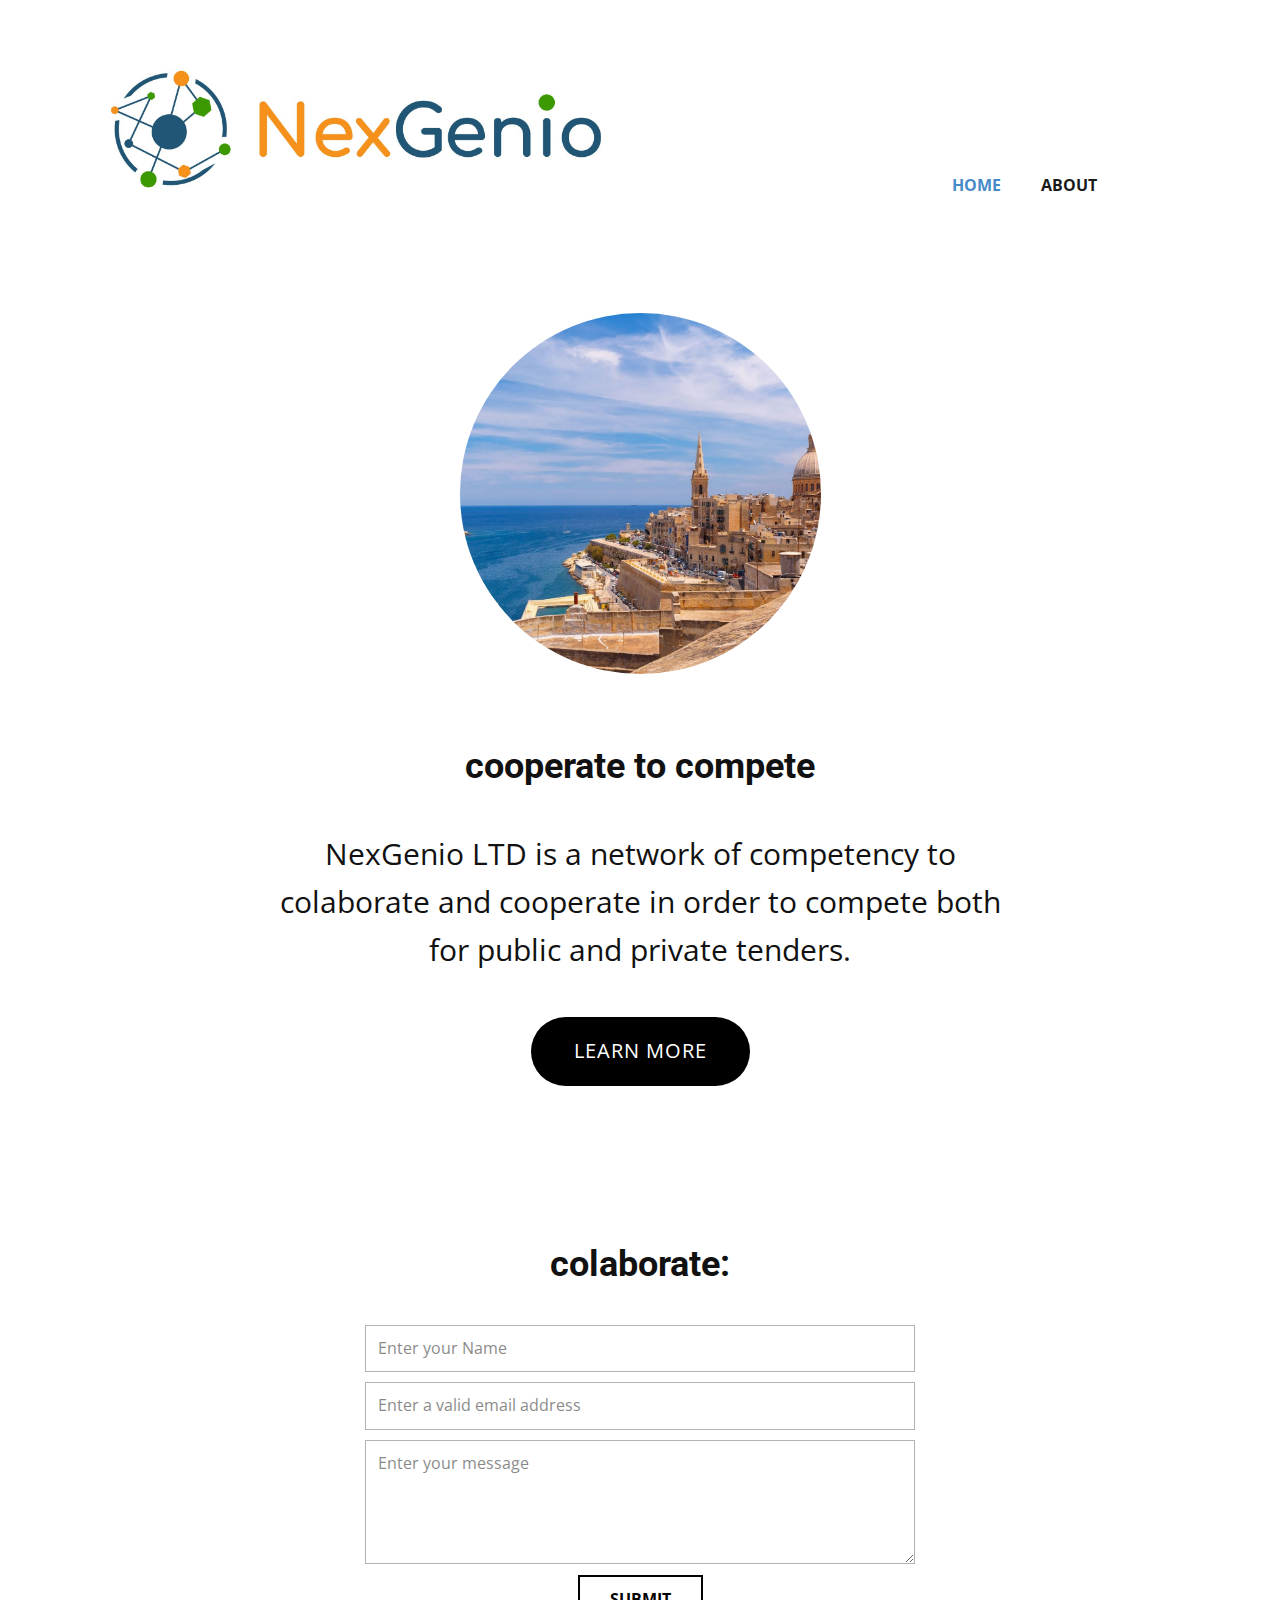
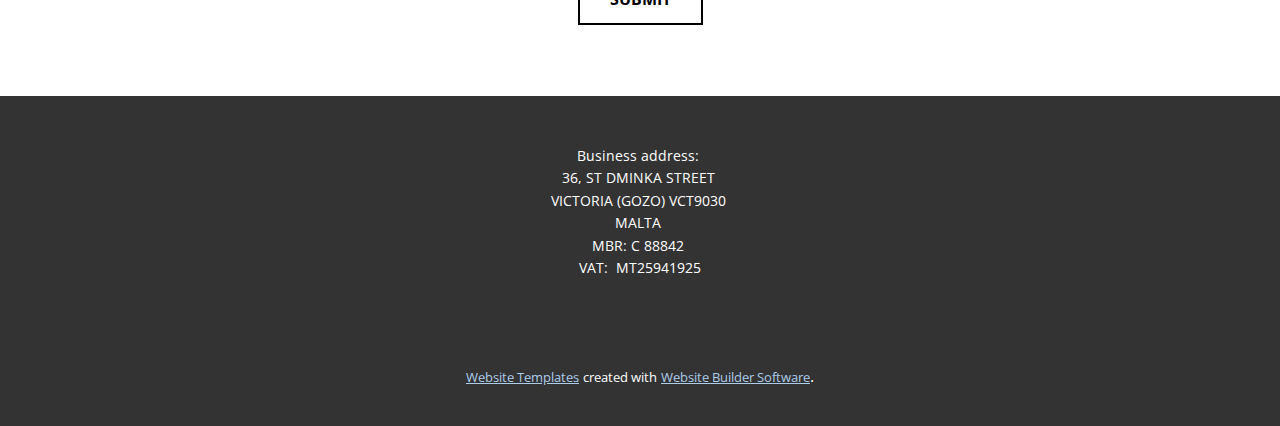
<file: index.html>
<!DOCTYPE html>
<html style="font-size: 16px;">
  <head>
    <meta name="viewport" content="width=device-width, initial-scale=1.0">
    <meta charset="utf-8">
    <meta name="keywords" content="cooperate to compete, colaborate:">
    <meta name="description" content="">
    <meta name="page_type" content="np-template-header-footer-from-plugin">
    <title>HOME</title>
    <link rel="stylesheet" href="nicepage.css" media="screen">
<link rel="stylesheet" href="HOME.css" media="screen">
    <script class="u-script" type="text/javascript" src="jquery.js" defer=""></script>
    <script class="u-script" type="text/javascript" src="nicepage.js" defer=""></script>
    <meta name="generator" content="Nicepage 3.2.5, nicepage.com">
    <link id="u-theme-google-font" rel="stylesheet" href="https://fonts.googleapis.com/css?family=Roboto:100,100i,300,300i,400,400i,500,500i,700,700i,900,900i|Open+Sans:300,300i,400,400i,600,600i,700,700i,800,800i">
    
    
    
    <script type="application/ld+json">{
		"@context": "http://schema.org",
		"@type": "Organization",
		"name": "NexGenio LTD",
		"url": "index.html",
		"logo": "images/NexGenio-Logo-D4-Cropped.jpg"
}</script>
    <meta property="og:title" content="HOME">
    <meta property="og:type" content="website">
    <meta name="theme-color" content="#478ac9">
    <link rel="canonical" href="index.html">
    <meta property="og:url" content="index.html">
  </head>
  <body data-home-page="HOME.html" data-home-page-title="HOME" class="u-body"><header class="u-clearfix u-header" id="sec-258d"><div class="u-clearfix u-sheet u-sheet-1">
        <a href="https://nicepage.com" class="u-image u-logo u-image-1" data-image-width="1806" data-image-height="490">
          <img src="images/NexGenio-Logo-D4-Cropped.jpg" class="u-logo-image u-logo-image-1" data-image-width="549.647">
        </a>
        <nav class="u-menu u-menu-dropdown u-offcanvas u-menu-1">
          <div class="menu-collapse" style="font-size: 1rem; letter-spacing: 0px; font-weight: 700;">
            <a class="u-button-style u-custom-left-right-menu-spacing u-custom-padding-bottom u-custom-top-bottom-menu-spacing u-nav-link u-text-active-palette-1-base u-text-grey-90 u-text-hover-palette-2-base" href="#">
              <svg><use xmlns:xlink="http://www.w3.org/1999/xlink" xlink:href="#menu-hamburger"></use></svg>
              <svg version="1.1" xmlns="http://www.w3.org/2000/svg" xmlns:xlink="http://www.w3.org/1999/xlink"><defs><symbol id="menu-hamburger" viewBox="0 0 16 16" style="width: 16px; height: 16px;"><rect y="1" width="16" height="2"></rect><rect y="7" width="16" height="2"></rect><rect y="13" width="16" height="2"></rect>
</symbol>
</defs></svg>
            </a>
          </div>
          <div class="u-nav-container">
            <ul class="u-nav u-spacing-20 u-unstyled u-nav-1"><li class="u-nav-item"><a class="u-button-style u-nav-link u-text-active-palette-1-base u-text-grey-90 u-text-hover-palette-2-base" href="HOME.html" style="padding: 10px;">HOME</a>
</li><li class="u-nav-item"><a class="u-button-style u-nav-link u-text-active-palette-1-base u-text-grey-90 u-text-hover-palette-2-base" href="ABOUT.html" style="padding: 10px;">ABOUT</a>
</li></ul>
          </div>
          <div class="u-nav-container-collapse">
            <div class="u-black u-container-style u-inner-container-layout u-opacity u-opacity-95 u-sidenav">
              <div class="u-sidenav-overflow">
                <div class="u-menu-close"></div>
                <ul class="u-align-center u-nav u-popupmenu-items u-unstyled u-nav-2"><li class="u-nav-item"><a class="u-button-style u-nav-link" href="HOME.html">HOME</a>
</li><li class="u-nav-item"><a class="u-button-style u-nav-link" href="ABOUT.html">ABOUT</a>
</li></ul>
              </div>
            </div>
            <div class="u-black u-menu-overlay u-opacity u-opacity-70"></div>
          </div>
        </nav>
      </div></header>
    <section class="u-align-center u-clearfix u-section-1" id="sec-1871">
      <div class="u-clearfix u-sheet u-valign-middle u-sheet-1">
        <div alt="" class="u-image u-image-circle u-image-1" data-image-width="2000" data-image-height="1334"></div>
        <h2 class="u-text u-text-1">cooperate to compete</h2>
        <p class="u-text u-text-2">NexGenio LTD is a network of competency to colaborate and cooperate in order to compete both for public and private tenders.</p>
        <a href="ABOUT.html" data-page-id="629021419" class="u-black u-btn u-btn-round u-button-style u-radius-50 u-text-body-alt-color u-btn-1">learn more</a>
      </div>
    </section>
    <section class="u-align-center u-clearfix u-section-2" id="sec-9046">
      <div class="u-clearfix u-sheet u-sheet-1">
        <h2 class="u-text u-text-1">colaborate:</h2>
        <div class="u-form u-form-1">
          <form action="scripts/form-9046.php" method="POST" class="u-clearfix u-form-spacing-10 u-form-vertical u-inner-form" style="padding: 10px" source="customphp" name="form">
            <div class="u-form-group u-form-name">
              <label for="name-3b9a" class="u-form-control-hidden u-label">Name</label>
              <input type="text" placeholder="Enter your Name" id="name-3b9a" name="name" class="u-border-1 u-border-grey-30 u-input u-input-rectangle u-white" required="">
            </div>
            <div class="u-form-email u-form-group">
              <label for="email-3b9a" class="u-form-control-hidden u-label">Email</label>
              <input type="email" placeholder="Enter a valid email address" id="email-3b9a" name="email" class="u-border-1 u-border-grey-30 u-input u-input-rectangle u-white" required="">
            </div>
            <div class="u-form-group u-form-message">
              <label for="message-3b9a" class="u-form-control-hidden u-label">Message</label>
              <textarea placeholder="Enter your message" rows="4" cols="50" id="message-3b9a" name="message" class="u-border-1 u-border-grey-30 u-input u-input-rectangle u-white" required=""></textarea>
            </div>
            <div class="u-align-center u-form-group u-form-submit">
              <a href="#" class="u-border-2 u-border-black u-btn u-btn-submit u-button-style u-hover-black u-none u-text-black u-text-hover-white u-btn-1">Submit</a>
              <input type="submit" value="submit" class="u-form-control-hidden">
            </div>
            <div class="u-form-send-message u-form-send-success"> Thank you! Your message has been sent. </div>
            <div class="u-form-send-error u-form-send-message"> Unable to send your message. Please fix errors then try again. </div>
            <input type="hidden" value="" name="recaptchaResponse">
          </form>
        </div>
      </div>
    </section>
    
    
    <footer class="u-align-center u-clearfix u-footer u-grey-80 u-footer" id="sec-b45f"><div class="u-clearfix u-sheet u-sheet-1">
        <p class="u-small-text u-text u-text-variant u-text-1">Business address:&nbsp;<br>36, ST DMINKA STREET&nbsp;<br>VICTORIA (GOZO) VCT9030&nbsp;<br>MALTA&nbsp;<br>MBR: C 88842&nbsp;<br>VAT:&nbsp; MT25941925
        </p>
      </div></footer>
    <section class="u-backlink u-clearfix u-grey-80">
      <a class="u-link" href="https://nicepage.com/website-templates" target="_blank">
        <span>Website Templates</span>
      </a>
      <p class="u-text">
        <span>created with</span>
      </p>
      <a class="u-link" href="https://nicepage.com/" target="_blank">
        <span>Website Builder Software</span>
      </a>. 
    </section>
  </body>
</html>
</file>
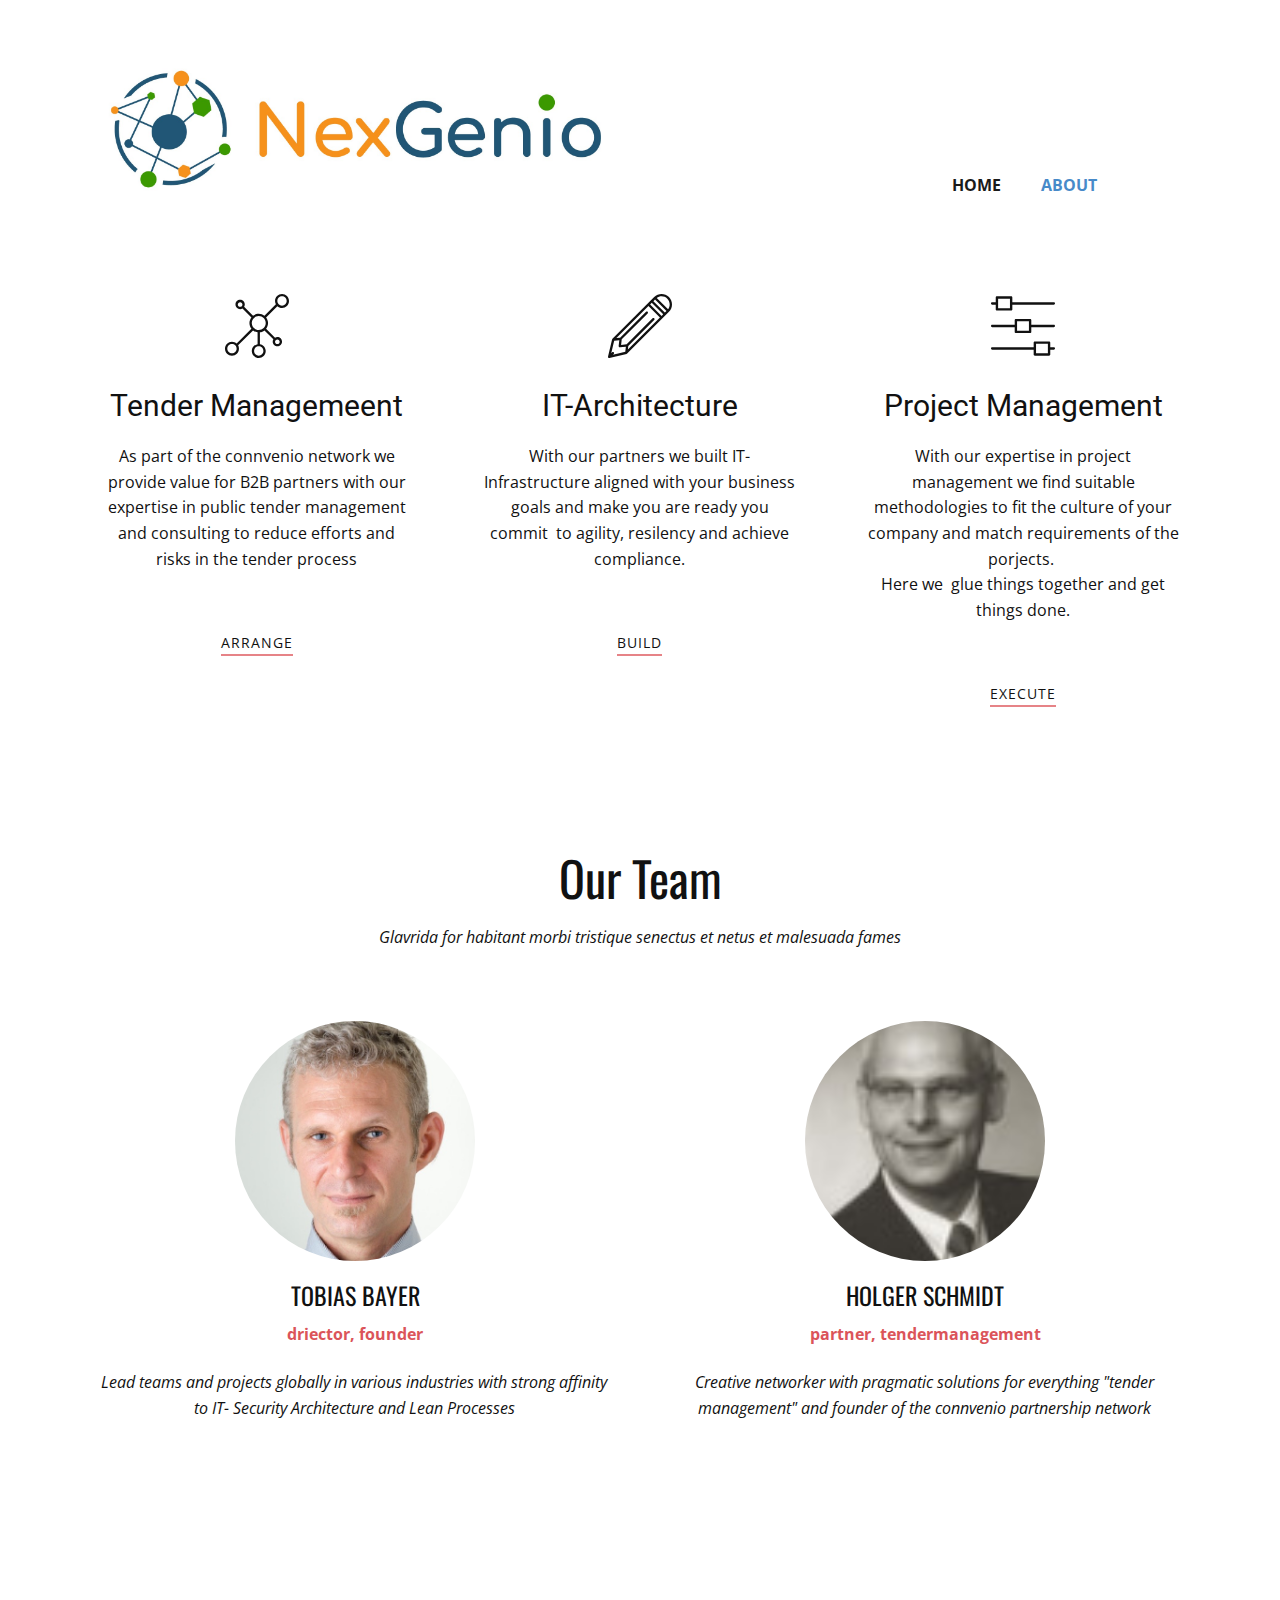
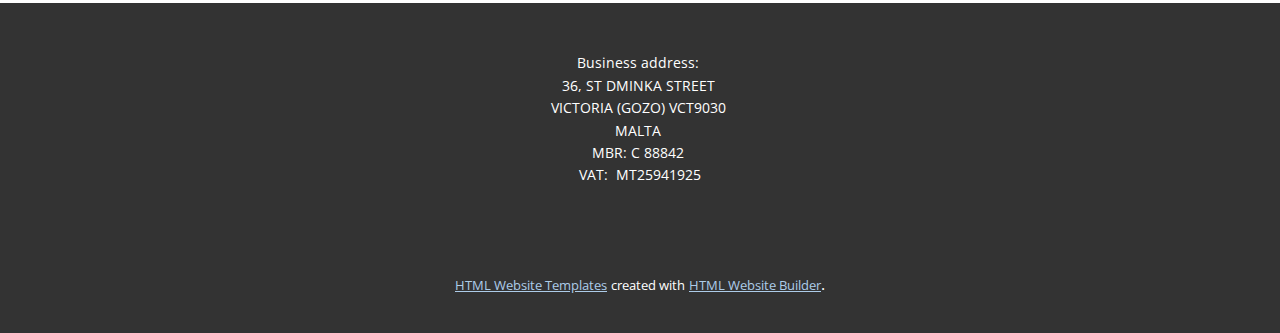
<file: ABOUT.html>
<!DOCTYPE html>
<html style="font-size: 16px;">
  <head>
    <meta name="viewport" content="width=device-width, initial-scale=1.0">
    <meta charset="utf-8">
    <meta name="keywords" content="INTUITIVE">
    <meta name="description" content="">
    <meta name="page_type" content="np-template-header-footer-from-plugin">
    <title>ABOUT</title>
    <link rel="stylesheet" href="nicepage.css" media="screen">
<link rel="stylesheet" href="ABOUT.css" media="screen">
    <script class="u-script" type="text/javascript" src="jquery.js" defer=""></script>
    <script class="u-script" type="text/javascript" src="nicepage.js" defer=""></script>
    <meta name="generator" content="Nicepage 3.2.5, nicepage.com">
    <link id="u-theme-google-font" rel="stylesheet" href="https://fonts.googleapis.com/css?family=Roboto:100,100i,300,300i,400,400i,500,500i,700,700i,900,900i|Open+Sans:300,300i,400,400i,600,600i,700,700i,800,800i">
    <link id="u-page-google-font" rel="stylesheet" href="https://fonts.googleapis.com/css?family=Oswald:200,300,400,500,600,700">
    
    
    
    <script type="application/ld+json">{
		"@context": "http://schema.org",
		"@type": "Organization",
		"name": "NexGenio LTD",
		"url": "index.html",
		"logo": "images/NexGenio-Logo-D4-Cropped.jpg"
}</script>
    <meta property="og:title" content="ABOUT">
    <meta property="og:type" content="website">
    <meta name="theme-color" content="#478ac9">
    <link rel="canonical" href="index.html">
    <meta property="og:url" content="index.html">
  </head>
  <body class="u-body"><header class="u-clearfix u-header" id="sec-258d"><div class="u-clearfix u-sheet u-sheet-1">
        <a href="https://nicepage.com" class="u-image u-logo u-image-1" data-image-width="1806" data-image-height="490">
          <img src="images/NexGenio-Logo-D4-Cropped.jpg" class="u-logo-image u-logo-image-1" data-image-width="549.647">
        </a>
        <nav class="u-menu u-menu-dropdown u-offcanvas u-menu-1">
          <div class="menu-collapse" style="font-size: 1rem; letter-spacing: 0px; font-weight: 700;">
            <a class="u-button-style u-custom-left-right-menu-spacing u-custom-padding-bottom u-custom-top-bottom-menu-spacing u-nav-link u-text-active-palette-1-base u-text-grey-90 u-text-hover-palette-2-base" href="#">
              <svg><use xmlns:xlink="http://www.w3.org/1999/xlink" xlink:href="#menu-hamburger"></use></svg>
              <svg version="1.1" xmlns="http://www.w3.org/2000/svg" xmlns:xlink="http://www.w3.org/1999/xlink"><defs><symbol id="menu-hamburger" viewBox="0 0 16 16" style="width: 16px; height: 16px;"><rect y="1" width="16" height="2"></rect><rect y="7" width="16" height="2"></rect><rect y="13" width="16" height="2"></rect>
</symbol>
</defs></svg>
            </a>
          </div>
          <div class="u-nav-container">
            <ul class="u-nav u-spacing-20 u-unstyled u-nav-1"><li class="u-nav-item"><a class="u-button-style u-nav-link u-text-active-palette-1-base u-text-grey-90 u-text-hover-palette-2-base" href="HOME.html" style="padding: 10px;">HOME</a>
</li><li class="u-nav-item"><a class="u-button-style u-nav-link u-text-active-palette-1-base u-text-grey-90 u-text-hover-palette-2-base" href="ABOUT.html" style="padding: 10px;">ABOUT</a>
</li></ul>
          </div>
          <div class="u-nav-container-collapse">
            <div class="u-black u-container-style u-inner-container-layout u-opacity u-opacity-95 u-sidenav">
              <div class="u-sidenav-overflow">
                <div class="u-menu-close"></div>
                <ul class="u-align-center u-nav u-popupmenu-items u-unstyled u-nav-2"><li class="u-nav-item"><a class="u-button-style u-nav-link" href="HOME.html">HOME</a>
</li><li class="u-nav-item"><a class="u-button-style u-nav-link" href="ABOUT.html">ABOUT</a>
</li></ul>
              </div>
            </div>
            <div class="u-black u-menu-overlay u-opacity u-opacity-70"></div>
          </div>
        </nav>
      </div></header>
    <section class="u-align-center u-clearfix u-section-1" id="sec-73fb">
      <div class="u-clearfix u-sheet u-sheet-1">
        <div class="u-expanded-width u-list u-repeater u-list-1">
          <div class="u-align-center u-container-style u-list-item u-repeater-item">
            <div class="u-container-layout u-similar-container u-valign-top u-container-layout-1"><span class="u-icon u-icon-circle u-icon-1"><svg class="u-svg-link" preserveAspectRatio="xMidYMin slice" viewBox="0 0 55 55" style=""><use xmlns:xlink="http://www.w3.org/1999/xlink" xlink:href="#svg-f718"></use></svg><svg xmlns="http://www.w3.org/2000/svg" xmlns:xlink="http://www.w3.org/1999/xlink" version="1.1" xml:space="preserve" class="u-svg-content" viewBox="0 0 55 55" x="0px" y="0px" id="svg-f718" style="enable-background:new 0 0 55 55;"><path d="M49,0c-3.309,0-6,2.691-6,6c0,1.035,0.263,2.009,0.726,2.86l-9.829,9.829C32.542,17.634,30.846,17,29,17
	s-3.542,0.634-4.898,1.688l-7.669-7.669C16.785,10.424,17,9.74,17,9c0-2.206-1.794-4-4-4S9,6.794,9,9s1.794,4,4,4
	c0.74,0,1.424-0.215,2.019-0.567l7.669,7.669C21.634,21.458,21,23.154,21,25s0.634,3.542,1.688,4.897L10.024,42.562
	C8.958,41.595,7.549,41,6,41c-3.309,0-6,2.691-6,6s2.691,6,6,6s6-2.691,6-6c0-1.035-0.263-2.009-0.726-2.86l12.829-12.829
	c1.106,0.86,2.44,1.436,3.898,1.619v10.16c-2.833,0.478-5,2.942-5,5.91c0,3.309,2.691,6,6,6s6-2.691,6-6c0-2.967-2.167-5.431-5-5.91
	v-10.16c1.458-0.183,2.792-0.759,3.898-1.619l7.669,7.669C41.215,39.576,41,40.26,41,41c0,2.206,1.794,4,4,4s4-1.794,4-4
	s-1.794-4-4-4c-0.74,0-1.424,0.215-2.019,0.567l-7.669-7.669C36.366,28.542,37,26.846,37,25s-0.634-3.542-1.688-4.897l9.665-9.665
	C46.042,11.405,47.451,12,49,12c3.309,0,6-2.691,6-6S52.309,0,49,0z M11,9c0-1.103,0.897-2,2-2s2,0.897,2,2s-0.897,2-2,2
	S11,10.103,11,9z M6,51c-2.206,0-4-1.794-4-4s1.794-4,4-4s4,1.794,4,4S8.206,51,6,51z M33,49c0,2.206-1.794,4-4,4s-4-1.794-4-4
	s1.794-4,4-4S33,46.794,33,49z M29,31c-3.309,0-6-2.691-6-6s2.691-6,6-6s6,2.691,6,6S32.309,31,29,31z M47,41c0,1.103-0.897,2-2,2
	s-2-0.897-2-2s0.897-2,2-2S47,39.897,47,41z M49,10c-2.206,0-4-1.794-4-4s1.794-4,4-4s4,1.794,4,4S51.206,10,49,10z"></path></svg>
            
            
          </span>
              <h3 class="u-text u-text-default u-text-1">Tender Managemeent</h3>
              <p class="u-text u-text-2">As part of the connvenio network we provide value for B2B partners with our expertise in public tender management and consulting to reduce efforts and risks in the tender process<br>
                <br>
              </p>
              <a href="http://connvenio.com/" class="u-border-2 u-border-palette-2-light-1 u-btn u-button-style u-none u-text-body-color u-btn-1" target="_blank">ARRANGE</a>
            </div>
          </div>
          <div class="u-align-center u-container-style u-list-item u-repeater-item">
            <div class="u-container-layout u-similar-container u-valign-top u-container-layout-2"><span class="u-icon u-icon-circle u-icon-2"><svg class="u-svg-link" preserveAspectRatio="xMidYMin slice" viewBox="0 0 55.25 55.25" style=""><use xmlns:xlink="http://www.w3.org/1999/xlink" xlink:href="#svg-b656"></use></svg><svg xmlns="http://www.w3.org/2000/svg" xmlns:xlink="http://www.w3.org/1999/xlink" version="1.1" xml:space="preserve" class="u-svg-content" viewBox="0 0 55.25 55.25" x="0px" y="0px" id="svg-b656" style="enable-background:new 0 0 55.25 55.25;"><path d="M52.618,2.631c-3.51-3.508-9.219-3.508-12.729,0L3.827,38.693C3.81,38.71,3.8,38.731,3.785,38.749
	c-0.021,0.024-0.039,0.05-0.058,0.076c-0.053,0.074-0.094,0.153-0.125,0.239c-0.009,0.026-0.022,0.049-0.029,0.075
	c-0.003,0.01-0.009,0.02-0.012,0.03l-3.535,14.85c-0.016,0.067-0.02,0.135-0.022,0.202C0.004,54.234,0,54.246,0,54.259
	c0.001,0.114,0.026,0.225,0.065,0.332c0.009,0.025,0.019,0.047,0.03,0.071c0.049,0.107,0.11,0.21,0.196,0.296
	c0.095,0.095,0.207,0.168,0.328,0.218c0.121,0.05,0.25,0.075,0.379,0.075c0.077,0,0.155-0.009,0.231-0.027l14.85-3.535
	c0.027-0.006,0.051-0.021,0.077-0.03c0.034-0.011,0.066-0.024,0.099-0.039c0.072-0.033,0.139-0.074,0.201-0.123
	c0.024-0.019,0.049-0.033,0.072-0.054c0.008-0.008,0.018-0.012,0.026-0.02l36.063-36.063C56.127,11.85,56.127,6.14,52.618,2.631z
	 M51.204,4.045c2.488,2.489,2.7,6.397,0.65,9.137l-9.787-9.787C44.808,1.345,48.716,1.557,51.204,4.045z M46.254,18.895l-9.9-9.9
	l1.414-1.414l9.9,9.9L46.254,18.895z M4.961,50.288c-0.391-0.391-1.023-0.391-1.414,0L2.79,51.045l2.554-10.728l4.422-0.491
	l-0.569,5.122c-0.004,0.038,0.01,0.073,0.01,0.11c0,0.038-0.014,0.072-0.01,0.11c0.004,0.033,0.021,0.06,0.028,0.092
	c0.012,0.058,0.029,0.111,0.05,0.165c0.026,0.065,0.057,0.124,0.095,0.181c0.031,0.046,0.062,0.087,0.1,0.127
	c0.048,0.051,0.1,0.094,0.157,0.134c0.045,0.031,0.088,0.06,0.138,0.084C9.831,45.982,9.9,46,9.972,46.017
	c0.038,0.009,0.069,0.03,0.108,0.035c0.036,0.004,0.072,0.006,0.109,0.006c0,0,0.001,0,0.001,0c0,0,0.001,0,0.001,0h0.001
	c0,0,0.001,0,0.001,0c0.036,0,0.073-0.002,0.109-0.006l5.122-0.569l-0.491,4.422L4.204,52.459l0.757-0.757
	C5.351,51.312,5.351,50.679,4.961,50.288z M17.511,44.809L39.889,22.43c0.391-0.391,0.391-1.023,0-1.414s-1.023-0.391-1.414,0
	L16.097,43.395l-4.773,0.53l0.53-4.773l22.38-22.378c0.391-0.391,0.391-1.023,0-1.414s-1.023-0.391-1.414,0L10.44,37.738
	l-3.183,0.354L34.94,10.409l9.9,9.9L17.157,47.992L17.511,44.809z M49.082,16.067l-9.9-9.9l1.415-1.415l9.9,9.9L49.082,16.067z"></path></svg>
            
            
          </span>
              <h3 class="u-text u-text-default u-text-3">IT-Architecture</h3>
              <p class="u-text u-text-4">With our partners we built IT-Infrastructure aligned with your business goals and make you are ready you commit&nbsp; to agility, resilency and achieve compliance.<br>
                <br>
              </p>
              <a href="" class="u-border-2 u-border-palette-2-light-1 u-btn u-button-style u-none u-text-body-color u-btn-2">BUILD</a>
            </div>
          </div>
          <div class="u-align-center u-container-style u-list-item u-repeater-item">
            <div class="u-container-layout u-similar-container u-valign-top u-container-layout-3"><span class="u-icon u-icon-circle u-icon-3"><svg class="u-svg-link" preserveAspectRatio="xMidYMin slice" viewBox="0 0 54 54" style=""><use xmlns:xlink="http://www.w3.org/1999/xlink" xlink:href="#svg-b26b"></use></svg><svg xmlns="http://www.w3.org/2000/svg" xmlns:xlink="http://www.w3.org/1999/xlink" version="1.1" xml:space="preserve" class="u-svg-content" viewBox="0 0 54 54" x="0px" y="0px" id="svg-b26b" style="enable-background:new 0 0 54 54;"><g><path d="M1,9h3v4c0,0.553,0.447,1,1,1h12c0.553,0,1-0.447,1-1V9h35c0.553,0,1-0.447,1-1s-0.447-1-1-1H18V3c0-0.553-0.447-1-1-1H5   C4.447,2,4,2.447,4,3v4H1C0.447,7,0,7.447,0,8S0.447,9,1,9z M6,4h10v8H6V4z"></path><path d="M53,26H34v-4c0-0.553-0.447-1-1-1H21c-0.553,0-1,0.447-1,1v4H1c-0.553,0-1,0.447-1,1s0.447,1,1,1h19v4c0,0.553,0.447,1,1,1   h12c0.553,0,1-0.447,1-1v-4h19c0.553,0,1-0.447,1-1S53.553,26,53,26z M32,31H22v-8h10V31z"></path><path d="M53,45h-3v-4c0-0.553-0.447-1-1-1H37c-0.553,0-1,0.447-1,1v4H1c-0.553,0-1,0.447-1,1s0.447,1,1,1h35v4c0,0.553,0.447,1,1,1   h12c0.553,0,1-0.447,1-1v-4h3c0.553,0,1-0.447,1-1S53.553,45,53,45z M48,50H38v-8h10V50z"></path>
</g></svg>
            
            
          </span>
              <h3 class="u-text u-text-default u-text-5">Project Management</h3>
              <p class="u-text u-text-6">With our expertise in project management we find suitable methodologies to fit the culture of your company and match requirements of the porjects.&nbsp;<br>Here we&nbsp; glue things together and get things done.<br>
                <br>
              </p>
              <a href="" class="u-border-2 u-border-palette-2-light-1 u-btn u-button-style u-none u-text-body-color u-btn-3">EXECUTE</a>
            </div>
          </div>
        </div>
      </div>
    </section>
    <section class="u-align-center u-clearfix u-section-2" id="sec-735a">
      <div class="u-clearfix u-sheet u-sheet-1">
        <h1 class="u-custom-font u-font-oswald u-text u-text-default u-text-1">Our Team</h1>
        <p class="u-text u-text-default u-text-2">Glavrida for habitant morbi tristique senectus et netus et malesuada fames</p>
        <div class="u-expanded-width u-list u-repeater u-list-1">
          <div class="u-align-center u-container-style u-list-item u-repeater-item">
            <div class="u-container-layout u-similar-container u-container-layout-1">
              <div alt="" class="u-image u-image-circle u-image-1"></div>
              <h3 class="u-align-center u-custom-font u-font-oswald u-text u-text-default u-text-3">TOBIAS BAYER</h3>
              <p class="u-text u-text-default u-text-palette-2-base u-text-4">driector, founder</p>
              <p class="u-text u-text-5">Lead teams and projects globally in various industries with strong affinity to IT- Security Architecture and Lean Processes</p>
            </div>
          </div>
          <div class="u-align-center u-container-style u-list-item u-repeater-item">
            <div class="u-container-layout u-similar-container u-container-layout-2">
              <div alt="" class="u-image u-image-circle u-image-2" data-image-width="75" data-image-height="100"></div>
              <h3 class="u-align-center u-custom-font u-font-oswald u-text u-text-default u-text-6">Holger Schmidt</h3>
              <p class="u-text u-text-default u-text-palette-2-base u-text-7">partner, tendermanagement</p>
              <p class="u-text u-text-8">Creative networker with pragmatic solutions for everything "tender management" and founder of the connvenio partnership network</p>
            </div>
          </div>
        </div>
      </div>
    </section>
    
    
    <footer class="u-align-center u-clearfix u-footer u-grey-80 u-footer" id="sec-b45f"><div class="u-clearfix u-sheet u-sheet-1">
        <p class="u-small-text u-text u-text-variant u-text-1">Business address:&nbsp;<br>36, ST DMINKA STREET&nbsp;<br>VICTORIA (GOZO) VCT9030&nbsp;<br>MALTA&nbsp;<br>MBR: C 88842&nbsp;<br>VAT:&nbsp; MT25941925
        </p>
      </div></footer>
    <section class="u-backlink u-clearfix u-grey-80">
      <a class="u-link" href="https://nicepage.com/html-templates" target="_blank">
        <span>HTML Website Templates</span>
      </a>
      <p class="u-text">
        <span>created with</span>
      </p>
      <a class="u-link" href="https://nicepage.com/html-website-builder" target="_blank">
        <span>HTML Website Builder</span>
      </a>. 
    </section>
  </body>
</html>
</file>
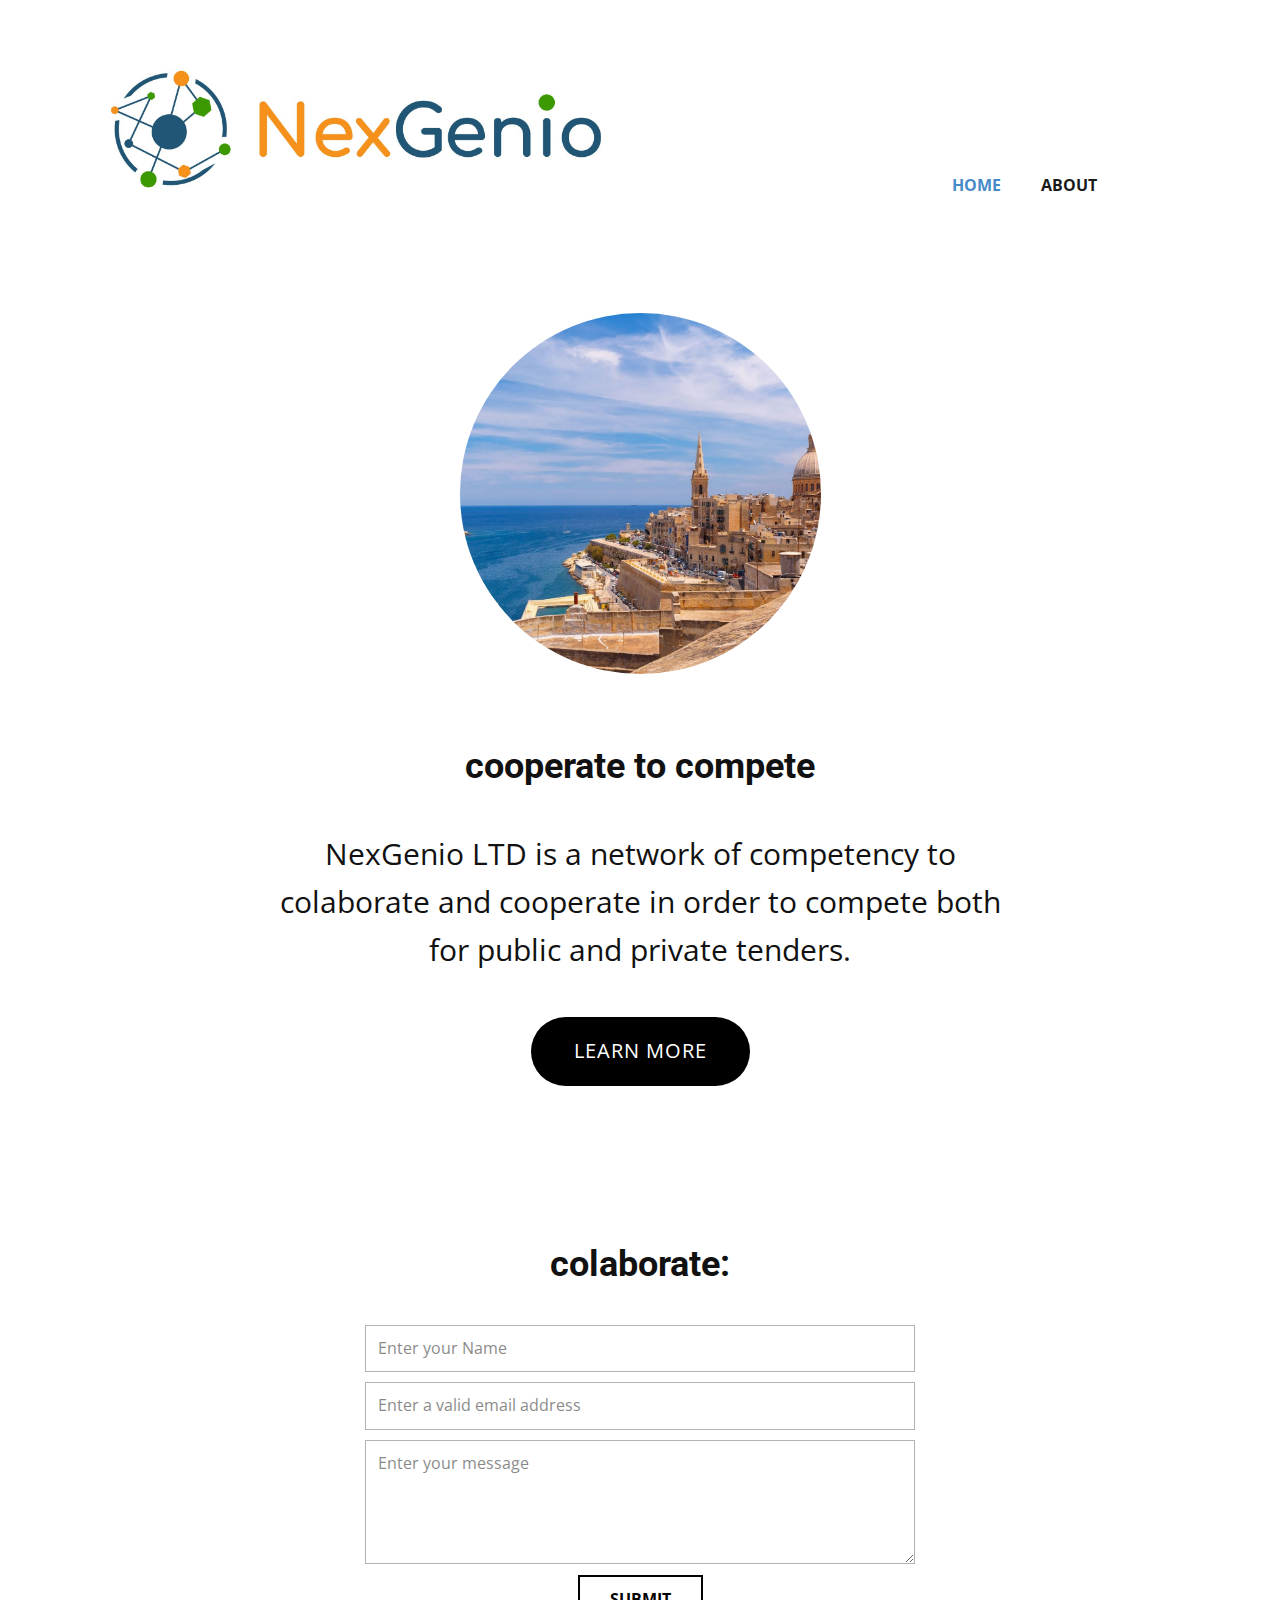
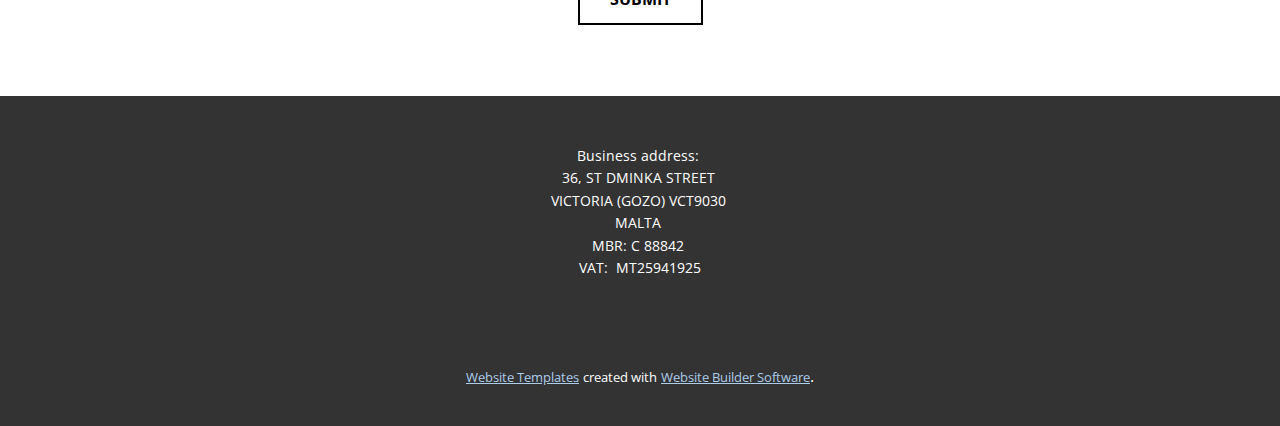
<file: HOME.html>
<!DOCTYPE html>
<html style="font-size: 16px;">
  <head>
    <meta name="viewport" content="width=device-width, initial-scale=1.0">
    <meta charset="utf-8">
    <meta name="keywords" content="cooperate to compete, colaborate:">
    <meta name="description" content="">
    <meta name="page_type" content="np-template-header-footer-from-plugin">
    <title>HOME</title>
    <link rel="stylesheet" href="nicepage.css" media="screen">
<link rel="stylesheet" href="HOME.css" media="screen">
    <script class="u-script" type="text/javascript" src="jquery.js" defer=""></script>
    <script class="u-script" type="text/javascript" src="nicepage.js" defer=""></script>
    <meta name="generator" content="Nicepage 3.2.5, nicepage.com">
    <link id="u-theme-google-font" rel="stylesheet" href="https://fonts.googleapis.com/css?family=Roboto:100,100i,300,300i,400,400i,500,500i,700,700i,900,900i|Open+Sans:300,300i,400,400i,600,600i,700,700i,800,800i">
    
    
    
    <script type="application/ld+json">{
		"@context": "http://schema.org",
		"@type": "Organization",
		"name": "NexGenio LTD",
		"url": "index.html",
		"logo": "images/NexGenio-Logo-D4-Cropped.jpg"
}</script>
    <meta property="og:title" content="HOME">
    <meta property="og:type" content="website">
    <meta name="theme-color" content="#478ac9">
    <link rel="canonical" href="index.html">
    <meta property="og:url" content="index.html">
  </head>
  <body class="u-body"><header class="u-clearfix u-header" id="sec-258d"><div class="u-clearfix u-sheet u-sheet-1">
        <a href="https://nicepage.com" class="u-image u-logo u-image-1" data-image-width="1806" data-image-height="490">
          <img src="images/NexGenio-Logo-D4-Cropped.jpg" class="u-logo-image u-logo-image-1" data-image-width="549.647">
        </a>
        <nav class="u-menu u-menu-dropdown u-offcanvas u-menu-1">
          <div class="menu-collapse" style="font-size: 1rem; letter-spacing: 0px; font-weight: 700;">
            <a class="u-button-style u-custom-left-right-menu-spacing u-custom-padding-bottom u-custom-top-bottom-menu-spacing u-nav-link u-text-active-palette-1-base u-text-grey-90 u-text-hover-palette-2-base" href="#">
              <svg><use xmlns:xlink="http://www.w3.org/1999/xlink" xlink:href="#menu-hamburger"></use></svg>
              <svg version="1.1" xmlns="http://www.w3.org/2000/svg" xmlns:xlink="http://www.w3.org/1999/xlink"><defs><symbol id="menu-hamburger" viewBox="0 0 16 16" style="width: 16px; height: 16px;"><rect y="1" width="16" height="2"></rect><rect y="7" width="16" height="2"></rect><rect y="13" width="16" height="2"></rect>
</symbol>
</defs></svg>
            </a>
          </div>
          <div class="u-nav-container">
            <ul class="u-nav u-spacing-20 u-unstyled u-nav-1"><li class="u-nav-item"><a class="u-button-style u-nav-link u-text-active-palette-1-base u-text-grey-90 u-text-hover-palette-2-base" href="HOME.html" style="padding: 10px;">HOME</a>
</li><li class="u-nav-item"><a class="u-button-style u-nav-link u-text-active-palette-1-base u-text-grey-90 u-text-hover-palette-2-base" href="ABOUT.html" style="padding: 10px;">ABOUT</a>
</li></ul>
          </div>
          <div class="u-nav-container-collapse">
            <div class="u-black u-container-style u-inner-container-layout u-opacity u-opacity-95 u-sidenav">
              <div class="u-sidenav-overflow">
                <div class="u-menu-close"></div>
                <ul class="u-align-center u-nav u-popupmenu-items u-unstyled u-nav-2"><li class="u-nav-item"><a class="u-button-style u-nav-link" href="HOME.html">HOME</a>
</li><li class="u-nav-item"><a class="u-button-style u-nav-link" href="ABOUT.html">ABOUT</a>
</li></ul>
              </div>
            </div>
            <div class="u-black u-menu-overlay u-opacity u-opacity-70"></div>
          </div>
        </nav>
      </div></header>
    <section class="u-align-center u-clearfix u-section-1" id="sec-1871">
      <div class="u-clearfix u-sheet u-valign-middle u-sheet-1">
        <div alt="" class="u-image u-image-circle u-image-1" data-image-width="2000" data-image-height="1334"></div>
        <h2 class="u-text u-text-1">cooperate to compete</h2>
        <p class="u-text u-text-2">NexGenio LTD is a network of competency to colaborate and cooperate in order to compete both for public and private tenders.</p>
        <a href="ABOUT.html" data-page-id="629021419" class="u-black u-btn u-btn-round u-button-style u-radius-50 u-text-body-alt-color u-btn-1">learn more</a>
      </div>
    </section>
    <section class="u-align-center u-clearfix u-section-2" id="sec-9046">
      <div class="u-clearfix u-sheet u-sheet-1">
        <h2 class="u-text u-text-1">colaborate:</h2>
        <div class="u-form u-form-1">
          <form action="scripts/form-9046.php" method="POST" class="u-clearfix u-form-spacing-10 u-form-vertical u-inner-form" style="padding: 10px" source="customphp" name="form">
            <div class="u-form-group u-form-name">
              <label for="name-3b9a" class="u-form-control-hidden u-label">Name</label>
              <input type="text" placeholder="Enter your Name" id="name-3b9a" name="name" class="u-border-1 u-border-grey-30 u-input u-input-rectangle u-white" required="">
            </div>
            <div class="u-form-email u-form-group">
              <label for="email-3b9a" class="u-form-control-hidden u-label">Email</label>
              <input type="email" placeholder="Enter a valid email address" id="email-3b9a" name="email" class="u-border-1 u-border-grey-30 u-input u-input-rectangle u-white" required="">
            </div>
            <div class="u-form-group u-form-message">
              <label for="message-3b9a" class="u-form-control-hidden u-label">Message</label>
              <textarea placeholder="Enter your message" rows="4" cols="50" id="message-3b9a" name="message" class="u-border-1 u-border-grey-30 u-input u-input-rectangle u-white" required=""></textarea>
            </div>
            <div class="u-align-center u-form-group u-form-submit">
              <a href="#" class="u-border-2 u-border-black u-btn u-btn-submit u-button-style u-hover-black u-none u-text-black u-text-hover-white u-btn-1">Submit</a>
              <input type="submit" value="submit" class="u-form-control-hidden">
            </div>
            <div class="u-form-send-message u-form-send-success"> Thank you! Your message has been sent. </div>
            <div class="u-form-send-error u-form-send-message"> Unable to send your message. Please fix errors then try again. </div>
            <input type="hidden" value="" name="recaptchaResponse">
          </form>
        </div>
      </div>
    </section>
    
    
    <footer class="u-align-center u-clearfix u-footer u-grey-80 u-footer" id="sec-b45f"><div class="u-clearfix u-sheet u-sheet-1">
        <p class="u-small-text u-text u-text-variant u-text-1">Business address:&nbsp;<br>36, ST DMINKA STREET&nbsp;<br>VICTORIA (GOZO) VCT9030&nbsp;<br>MALTA&nbsp;<br>MBR: C 88842&nbsp;<br>VAT:&nbsp; MT25941925
        </p>
      </div></footer>
    <section class="u-backlink u-clearfix u-grey-80">
      <a class="u-link" href="https://nicepage.com/website-templates" target="_blank">
        <span>Website Templates</span>
      </a>
      <p class="u-text">
        <span>created with</span>
      </p>
      <a class="u-link" href="https://nicepage.com/" target="_blank">
        <span>Website Builder Software</span>
      </a>. 
    </section>
  </body>
</html>
</file>
<file: HOME.css>
.u-section-1 .u-sheet-1 {
  min-height: 972px;
}

.u-section-1 .u-image-1 {
  width: 361px;
  height: 361px;
  background-image: url("images/shutterstockrf-698523370.jpg");
  background-position: 50% 50%;
  margin: 60px auto 0;
}

.u-section-1 .u-text-1 {
  font-weight: 700;
  font-style: normal;
  width: 749px;
  margin: 73px auto 0;
}

.u-section-1 .u-text-2 {
  font-size: 1.875rem;
  font-weight: 400;
  width: 749px;
  margin: 43px auto 0;
}

.u-section-1 .u-btn-1 {
  text-transform: uppercase;
  letter-spacing: 1px;
  font-size: 1.25rem;
  background-image: none;
  margin: 43px auto 60px;
  padding: 18px 43px 19px;
}

@media (max-width: 991px) {
  .u-section-1 .u-text-1 {
    width: 720px;
  }

  .u-section-1 .u-text-2 {
    width: 720px;
  }
}

@media (max-width: 767px) {
  .u-section-1 .u-text-1 {
    width: 540px;
  }

  .u-section-1 .u-text-2 {
    width: 540px;
  }
}

@media (max-width: 575px) {
  .u-section-1 .u-image-1 {
    width: 340px;
    height: 340px;
  }

  .u-section-1 .u-text-1 {
    width: 340px;
  }

  .u-section-1 .u-text-2 {
    width: 340px;
  }
}.u-section-2 .u-sheet-1 {
  min-height: 506px;
}

.u-section-2 .u-text-1 {
  font-weight: 700;
  width: 550px;
  margin: 60px auto 0;
}

.u-section-2 .u-form-1 {
  width: 570px;
  margin: 30px auto 60px;
}

.u-section-2 .u-btn-1 {
  border-style: solid;
  font-weight: 700;
  text-transform: uppercase;
}

@media (max-width: 767px) {
  .u-section-2 .u-text-1 {
    width: 540px;
  }

  .u-section-2 .u-form-1 {
    width: 540px;
  }
}

@media (max-width: 575px) {
  .u-section-2 .u-text-1 {
    width: 340px;
  }

  .u-section-2 .u-form-1 {
    width: 340px;
  }
}
</file>
<file: ABOUT.css>
.u-section-1 .u-sheet-1 {
  min-height: 549px;
}

.u-section-1 .u-list-1 {
  min-height: 429px;
  grid-gap: 10px 10px;
  grid-template-columns: calc(33.3333% - 6.66667px) calc(33.3333% - 6.66667px) calc(33.3333% - 6.66667px);
  grid-template-rows: auto;
  margin-top: 51px;
  margin-bottom: 60px;
}

.u-section-1 .u-container-layout-1 {
  padding: 30px;
}

.u-section-1 .u-icon-1 {
  height: 64px;
  width: 64px;
  margin: 0 auto;
}

.u-section-1 .u-text-1 {
  margin: 30px auto 0;
}

.u-section-1 .u-text-2 {
  margin: 20px 0 0;
}

.u-section-1 .u-btn-1 {
  font-size: 0.875rem;
  letter-spacing: 1px;
  border-style: none none solid;
  text-transform: uppercase;
  margin: 34px auto 0;
  padding: 0;
}

.u-section-1 .u-container-layout-2 {
  padding: 30px;
}

.u-section-1 .u-icon-2 {
  height: 64px;
  width: 64px;
  margin: 0 auto;
}

.u-section-1 .u-text-3 {
  margin: 30px auto 0;
}

.u-section-1 .u-text-4 {
  margin: 20px 0 0;
}

.u-section-1 .u-btn-2 {
  font-size: 0.875rem;
  letter-spacing: 1px;
  border-style: none none solid;
  text-transform: uppercase;
  margin: 34px auto 0;
  padding: 0;
}

.u-section-1 .u-container-layout-3 {
  padding: 30px;
}

.u-section-1 .u-icon-3 {
  height: 64px;
  width: 64px;
  margin: 0 auto;
}

.u-section-1 .u-text-5 {
  margin: 30px auto 0;
}

.u-section-1 .u-text-6 {
  margin: 20px 0 0;
}

.u-section-1 .u-btn-3 {
  font-size: 0.875rem;
  letter-spacing: 1px;
  border-style: none none solid;
  text-transform: uppercase;
  margin: 34px auto 0;
  padding: 0;
}

@media (max-width: 1199px) {
  .u-section-1 .u-sheet-1 {
    min-height: 348px;
  }

  .u-section-1 .u-list-1 {
    min-height: 354px;
    grid-template-columns: repeat(3, calc(33.333333333333336% - 6.66667px));
    height: auto;
  }

  .u-section-1 .u-btn-1 {
    height: 24px;
    margin-top: 0;
  }

  .u-section-1 .u-btn-2 {
    height: 24px;
    margin-top: 0;
  }

  .u-section-1 .u-btn-3 {
    height: 24px;
    margin-top: 0;
  }
}

@media (max-width: 991px) {
  .u-section-1 .u-sheet-1 {
    min-height: 724px;
  }

  .u-section-1 .u-list-1 {
    min-height: 813px;
    grid-template-columns: repeat(2, calc(50% - 5.0000025px));
  }
}

@media (max-width: 767px) {
  .u-section-1 .u-list-1 {
    grid-template-columns: 100%;
  }

  .u-section-1 .u-container-layout-1 {
    padding-left: 10px;
    padding-right: 10px;
  }

  .u-section-1 .u-container-layout-2 {
    padding-left: 10px;
    padding-right: 10px;
  }

  .u-section-1 .u-container-layout-3 {
    padding-left: 10px;
    padding-right: 10px;
  }
}.u-section-2 .u-sheet-1 {
  min-height: 806px;
}

.u-section-2 .u-text-1 {
  margin: 55px auto 0;
}

.u-section-2 .u-text-2 {
  font-style: italic;
  margin: 20px auto 0;
}

.u-section-2 .u-list-1 {
  min-height: 29px;
  grid-template-columns: 50% 50%;
  margin-top: 40px;
  margin-bottom: 55px;
  grid-gap: 0px 0px;
}

.u-section-2 .u-container-layout-1 {
  padding: 30px;
}

.u-section-2 .u-image-1 {
  width: 240px;
  height: 240px;
  background-image: url("images/tobias-bayer.1024x1024.jpg");
  background-position: 50% 50%;
  margin: 0 auto;
}

.u-section-2 .u-text-3 {
  text-transform: uppercase;
  font-size: 1.5rem;
  margin: 20px auto 0;
}

.u-section-2 .u-text-4 {
  font-weight: 700;
  margin: 12px auto 0;
}

.u-section-2 .u-text-5 {
  font-style: italic;
  margin: 23px 2px 0 0;
}

.u-section-2 .u-container-layout-2 {
  padding: 30px;
}

.u-section-2 .u-image-2 {
  width: 240px;
  height: 240px;
  background-image: url("images/hs_web.jpg");
  background-position: 50% 50%;
  margin: 0 auto;
}

.u-section-2 .u-text-6 {
  text-transform: uppercase;
  font-size: 1.5rem;
  margin: 20px auto 0;
}

.u-section-2 .u-text-7 {
  font-weight: 700;
  margin: 12px auto 0;
}

.u-section-2 .u-text-8 {
  font-style: italic;
  margin: 23px 2px 0 0;
}

@media (max-width: 1199px) {
  .u-section-2 .u-sheet-1 {
    min-height: 801px;
  }

  .u-section-2 .u-list-1 {
    min-height: 24px;
    height: auto;
  }

  .u-section-2 .u-text-5 {
    margin-right: 0;
  }

  .u-section-2 .u-text-8 {
    margin-right: 0;
  }
}

@media (max-width: 991px) {
  .u-section-2 .u-sheet-1 {
    min-height: 1306px;
  }

  .u-section-2 .u-list-1 {
    grid-template-columns: 100%;
  }
}

@media (max-width: 767px) {
  .u-section-2 .u-container-layout-1 {
    padding-left: 10px;
    padding-right: 10px;
  }

  .u-section-2 .u-container-layout-2 {
    padding-left: 10px;
    padding-right: 10px;
  }
}
</file>
